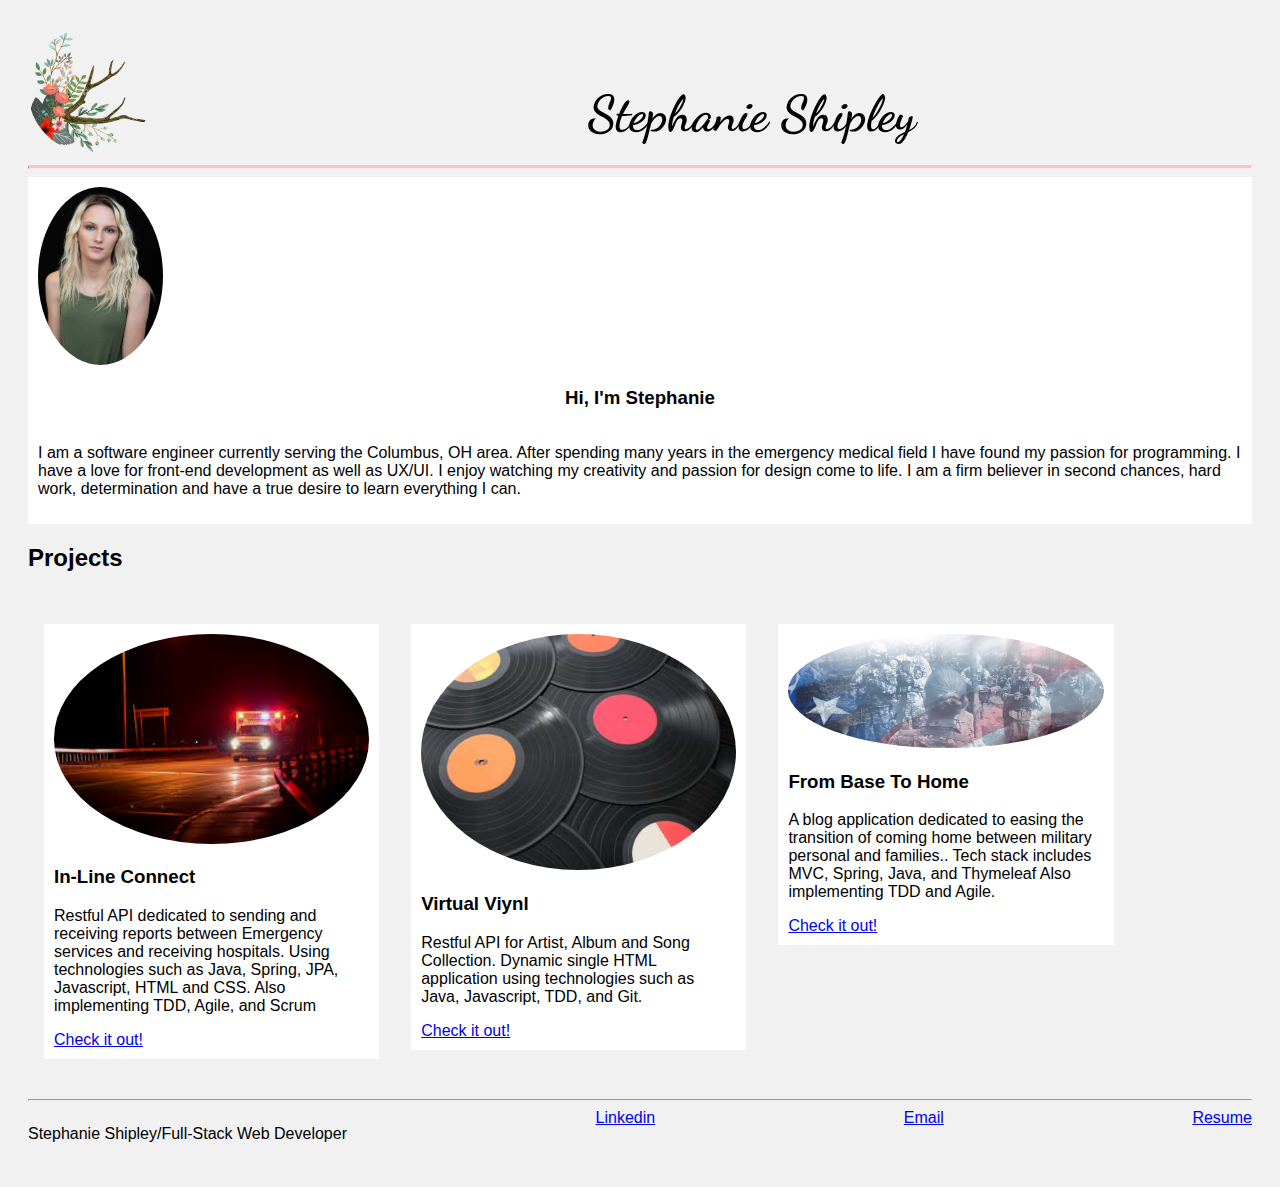
<file: index.html>
<!DOCTYPE html>
<html lang="en">
<head>
    <meta charset="UTF-8">
    <meta name="viewport" content="width=device-width, initial-scale=1.0">
    <meta http-equiv="X-UA-Compatible" content="ie=edge">
    <link rel="stylesheet" href="style.css">
    <style>
            @import url('https://fonts.googleapis.com/css?family=Dancing+Script&display=swap');
            </style>
            <link rel="stylesheet" href="https://cdnjs.cloudflare.com/ajax/libs/font-awesome/4.7.0/css/font-awesome.min.css">
    <title>Stephanie Shipley Software-Engineer</title>
</head>
<body>

   

    <header class="header">
    <div class="main">
        <img src="images/canva-flowers-on-a-branch-MAB3gHtdDe0.png" alt="flowers on a branch"> 

        <h1 class="header__name">Stephanie Shipley</h1>
        
         <hr class="hr">
    </header>
        
    <div class="content">
      <img src="./images/me.jpg" alt="This is a picture of me in a green dress" >  
      <h3 class= "my__name">Hi, I'm Stephanie</h3> 
      <div class="content-about">
      <p>I am a software engineer currently serving the Columbus, OH area. After spending many years in the emergency medical field I have found my passion for programming. I have a love for front-end development as well as UX/UI. I enjoy watching my creativity and passion for design come to life. I am a firm believer in second chances, hard work, determination and have a true desire to learn everything I can.  
      </p>
  
    </div>

    </div>


        <h2>Projects</h2>
      
        <div class="row">
          <div class="column">
            <div class="content">
              <img src="./images/ambb.jpg" alt="Ambulance with lights" style="width:100%">
              <h3>In-Line Connect</h3>
              <p>Restful API dedicated to sending and receiving reports between
                Emergency services and receiving hospitals. 
                Using technologies such as Java, Spring, JPA, Javascript, HTML
                and CSS. Also implementing TDD, Agile, and Scrum</p>
                <a href="https://github.com/orgs/in-line-connection/teams/in-line-connector">Check it out!</a>
            </div>
          </div>
          <div class="column">
            <div class="content">
              <img src="./images/recycled-vinyl-record-crafts-1.jpg" alt="Virtual Viynl Records" style="width:100%">
              <h3>Virtual Viynl</h3>
              <p>Restful API for Artist, Album and Song Collection. Dynamic
                single HTML application using technologies such as Java,
                Javascript, TDD, and Git.</p>
                <a href="https://github.com/Sshipley12/album-collection-restful-api">Check it out!</a>
            </div>
          </div>
          <div class="column">
            <div class="content">
              <img src="./images/military-background-992x359.jpg" alt="Military background" style="width:100%">
              <h3>From Base To Home</h3>
              <p>A blog application dedicated to easing the transition of coming
                home between military personal and families.. Tech stack
                includes MVC, Spring, Java, and Thymeleaf Also implementing
                TDD and Agile.</p>
                <a href="https://github.com/matthew-laine/blog-app">Check it out!</a>
            </div>
          </div>
          </div>
        </div>

        <hr class="hr2">
        
        
        <footer>
          <p>Stephanie Shipley/Full-Stack Web Developer</p> 
          <a href="https://www.linkedin.com/in/stephshipley/">Linkedin</a>
          <a href="mailto:stephanie.shipley12@.com?Subject=Hello%20again" target="_top">Email</a>
          <a href="images/finalresume (1).pdf">Resume</a>
        </div>




</body>
</html>
</file>
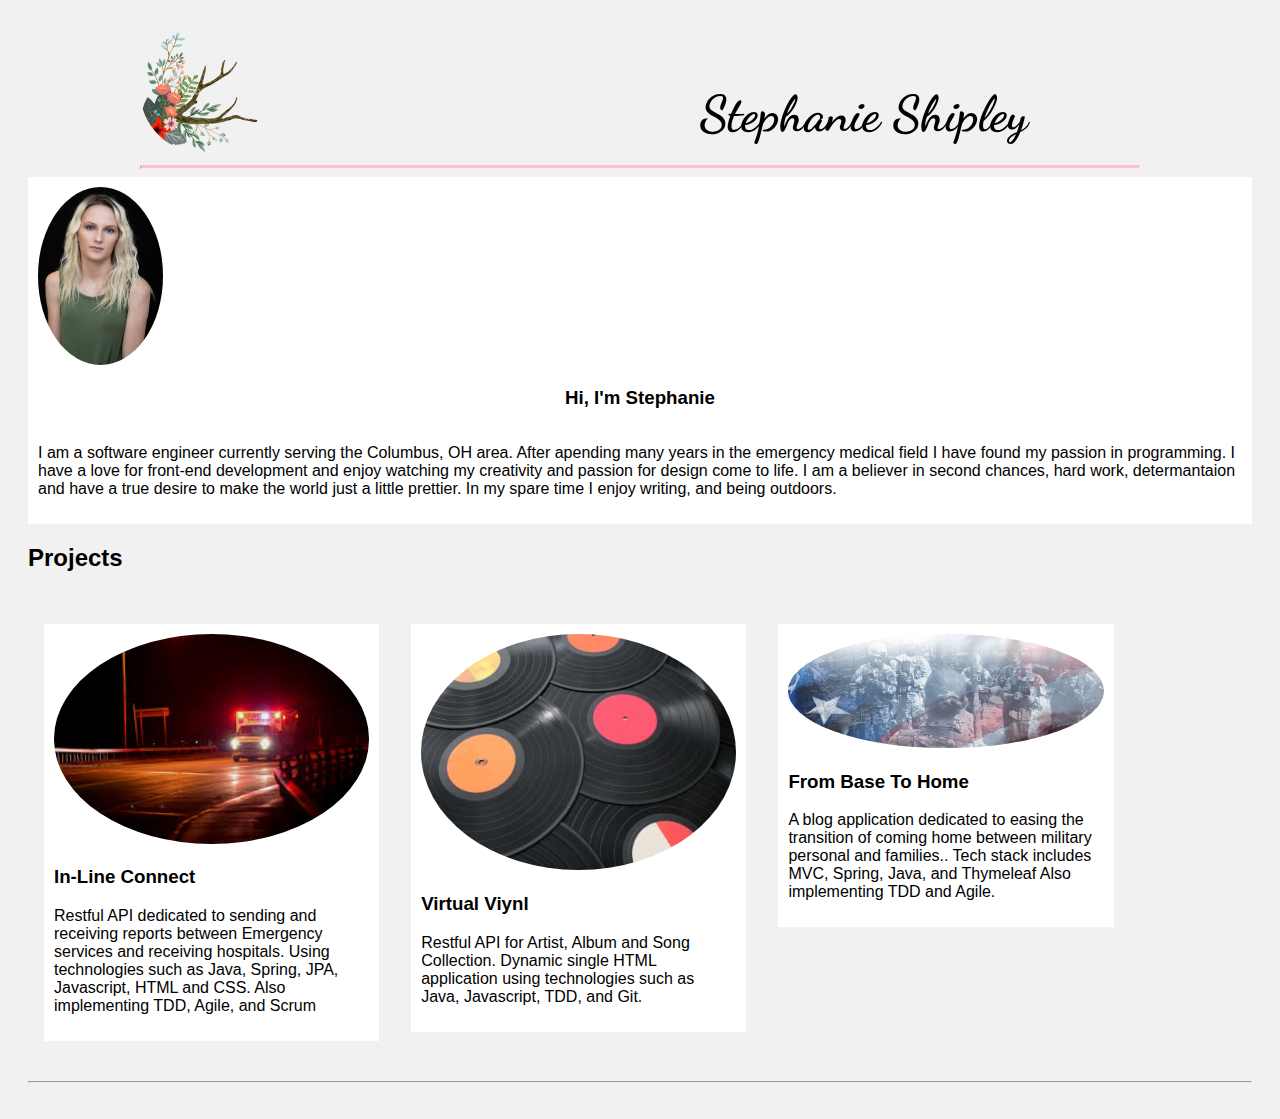
<file: index1.html>
<!DOCTYPE html>
<html lang="en">
<head>
    <meta charset="UTF-8">
    <meta name="viewport" content="width=device-width, initial-scale=1.0">
    <meta http-equiv="X-UA-Compatible" content="ie=edge">
    <link rel="stylesheet" href="style1.css">
    <style>
            @import url('https://fonts.googleapis.com/css?family=Dancing+Script&display=swap');
            </style>
    <title>Stephanie</title>
</head>
<body>
    <header class="header">
    <div class="main">
        <img src="images/canva-flowers-on-a-branch-MAB3gHtdDe0.png" alt="flowers on a branch">
        <h1 class="header__name">Stephanie Shipley</h1>
        <hr class="hr">
    </header>
        
    <div class="content">
      <img src="./images/me.jpg" alt="This is a piccture of me in a green dress" >  
      <h3 class= "my__name">Hi, I'm Stephanie</h3>
      <div class="content-about">
      <p>I am a software engineer currently serving the Columbus, OH area. After apending many years in the emergency medical field I have found my passion in programming. I have a love for front-end development and enjoy watching my creativity and passion for design come to life. I am a believer in second chances, hard work, determantaion and have a true desire to make the world just a little prettier. In my spare time I enjoy writing, and being outdoors. 
      </p></div>
    </div>





        <h2>Projects</h2>
        <!-- Portfolio Gallery Grid -->
        <div class="row">
          <div class="column">
            <div class="content">
              <img src="./images/ambb.jpg" alt="Ambulance with lights" style="width:100%">
              <h3>In-Line Connect</h3>
              <p>Restful API dedicated to sending and receiving reports between
                Emergency services and receiving hospitals. 
                Using technologies such as Java, Spring, JPA, Javascript, HTML
                and CSS. Also implementing TDD, Agile, and Scrum</p>
            </div>
          </div>
          <div class="column">
            <div class="content">
              <img src="./images/recycled-vinyl-record-crafts-1.jpg" alt="Virtual Viynl Records" style="width:100%">
              <h3>Virtual Viynl</h3>
              <p>Restful API for Artist, Album and Song Collection. Dynamic
                single HTML application using technologies such as Java,
                Javascript, TDD, and Git.</p>
            </div>
          </div>
          <div class="column">
            <div class="content">
              <img src="./images/military-background-992x359.jpg" alt="Military background" style="width:100%">
              <h3>From Base To Home</h3>
              <p>A blog application dedicated to easing the transition of coming
                home between military personal and families.. Tech stack
                includes MVC, Spring, Java, and Thymeleaf Also implementing
                TDD and Agile.</p>
            </div>
          </div>
          </div>
        </div>
        <hr>
    
        
        <!-- END MAIN -->
        </div>




</body>
</html>
</file>
<file: style.css>
* {
    box-sizing: border-box;
  }
  
  body {
    background-color: #f1f1f1;
    padding: 20px;
    font-family: Arial;
  }
  
  img {
      width:125px;
  }


.my__name {
  text-align: center;
  
}
.content-about {
display: flex;
flex-direction: inherit;

}

  .header__name {
    position: absolute;
    top: 50px;
      size: 20px;
      font-family: 'Dancing Script', cursive, sans-serif;
      margin-left: 35rem;
    
  }
  img {
    border-radius: 50%;
  }
  .hr {
      border-top: solid pink;
  }
  
  /* Center website */
  .main {
    max-width: 100%;
    margin: auto;
  }
  
  h1 {
    font-size: 50px;
    word-break: break-all;
  }
  
  .row {
    margin: 8px -16px;
  }
  
  
  .row,
  .row > .column {
    padding: 16px;
  }
  
  
  .column {
    float: left;
    width: 30%;
  }
  
  .row:after {
    content: "";
    display: table;
    clear: both;
  }
  
  .content {
    size: 2rem;
    background-color: white;
    padding: 10px;
  }
  
  footer {
     display: flex;
    justify-content: 50%;
    justify-content: space-between;
  
  }
  
  /* Responsive layout */
  @media screen and (max-width: 900px) {
    .column {
      width: 50%;
    }
  }
  
  /* Responsive layout */
  @media screen and (max-width: 600px) {
    .column {
      width: 100%;
    }
    @media screen and (max-width: 900px) {
      .header__name {
        width: 100%;
      }
    }

    
 .hr2 {
   border-top: solid pink;
 }

  }
</file>
<file: style1.css>
* {
    box-sizing: border-box;
  }
  
  body {
    background-color: #f1f1f1;
    padding: 20px;
    font-family: Arial;
  }

  img {
      width:125px;
  }


.my__name {
  text-align: center;
  

}
.content-about {
display: flex;
flex-direction: inherit;

}

  .header__name {
    position: absolute;
    top: 50px;
      size: 20px;
      font-family: 'Dancing Script', cursive, sans-serif;
      margin-left: 35rem;
    
  }
  img {
    border-radius: 50%;
  }
  .hr {
      border-top: solid pink;
  }
  
  /* Center website */
  .main {
    max-width: 1000px;
    margin: auto;
  }
  
  h1 {
    font-size: 50px;
    word-break: break-all;
  }
  
  .row {
    margin: 8px -16px;
  }
  
  /* Add padding BETWEEN each column (if you want) */
  .row,
  .row > .column {
    padding: 16px;
  }
  
  /* Create four equal columns that floats next to each other */
  .column {
    float: left;
    width: 30%;
  }
  
  /* Clear floats after rows */
  .row:after {
    content: "";
    display: table;
    clear: both;
  }
  
  /* Content */
  .content {
    size: 4rem;
    background-color: white;
    padding: 10px;
  }
  
  /* Responsive layout - makes a two column-layout instead of four columns */
  @media screen and (max-width: 900px) {
    .column {
      width: 50%;
    }
  }
  
  /* Responsive layout - makes the two columns stack on top of each other instead of next to each other */
  @media screen and (max-width: 600px) {
    .column {
      width: 100%;
    }
  }
</file>
